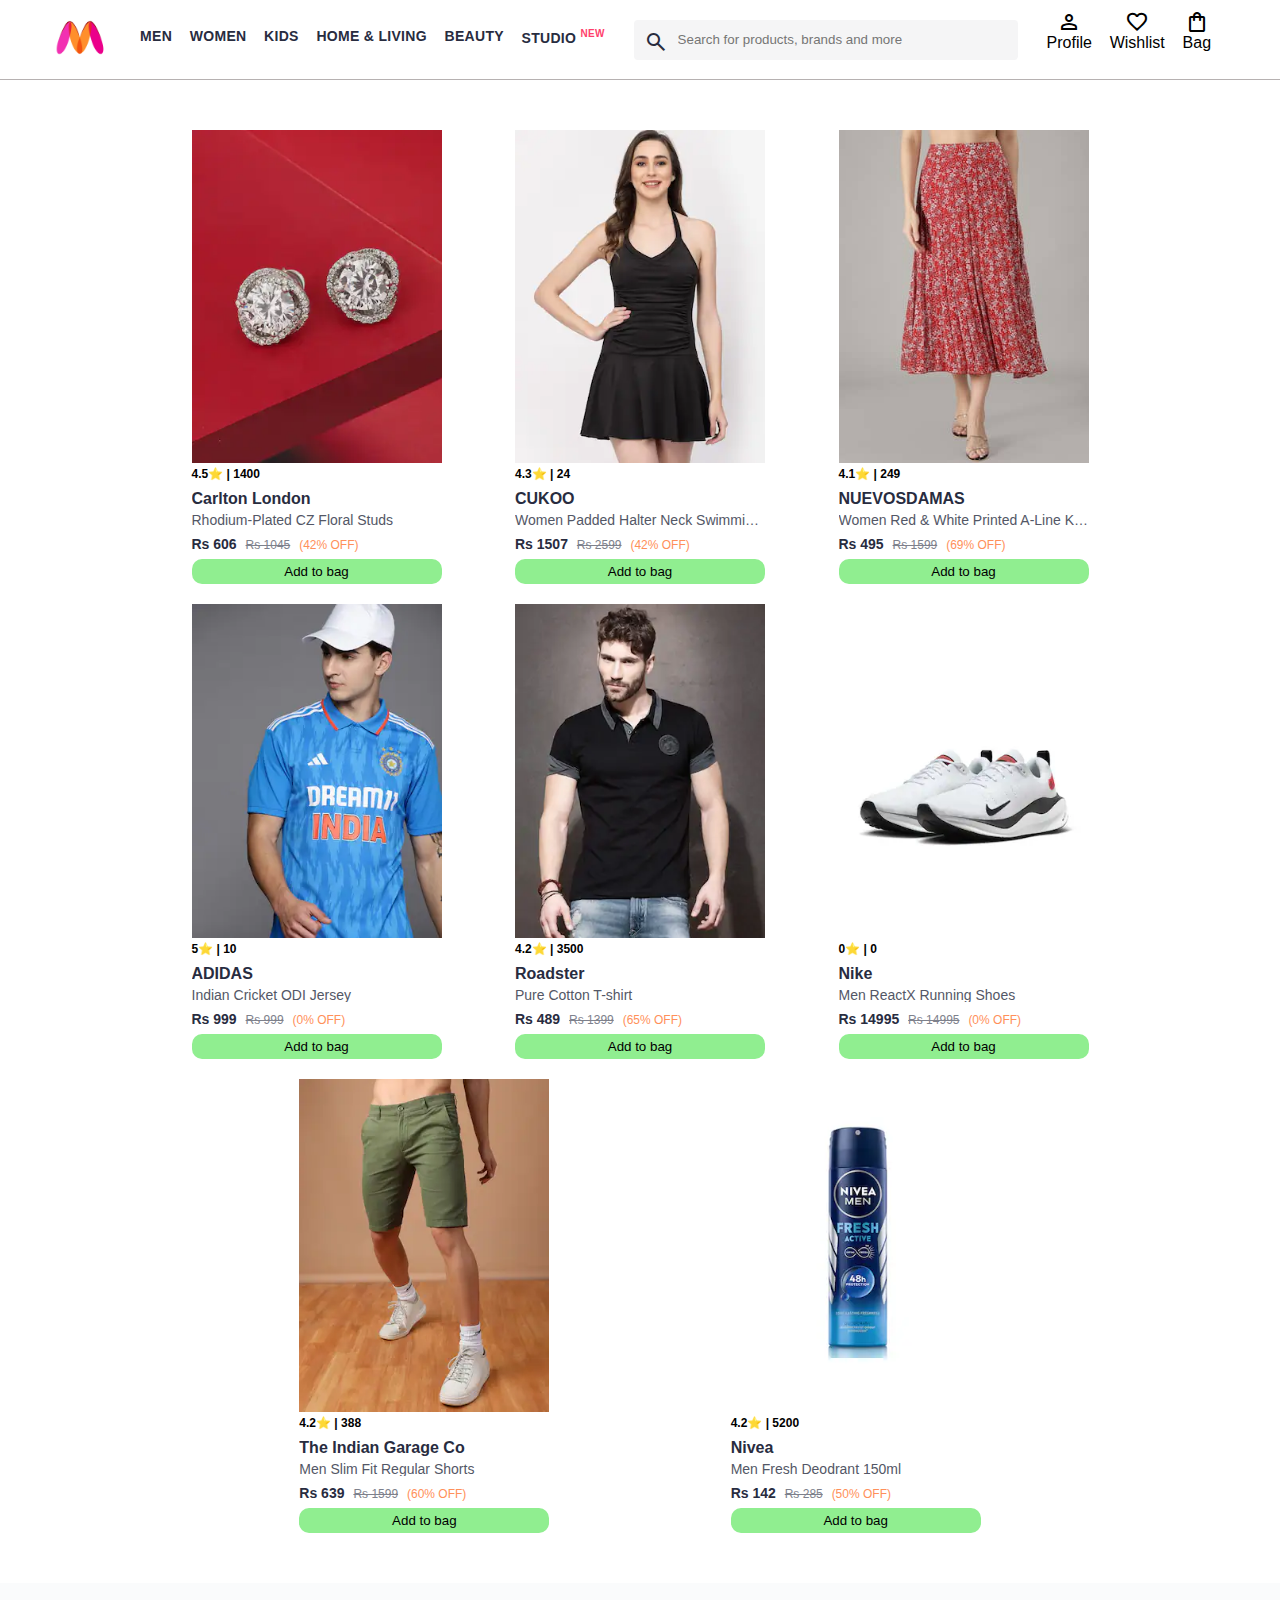
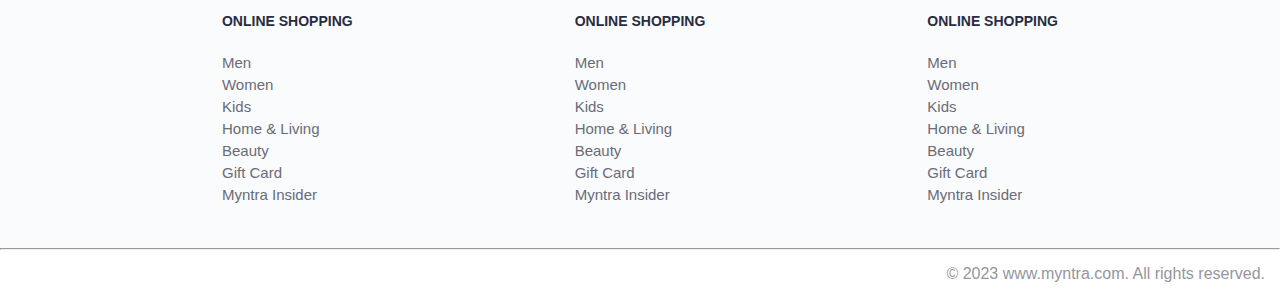
<file: index.html>
<!DOCTYPE html>
<html lang="en">
<head>
    <title>Myntra Functional Clone</title>
    <link rel="stylesheet" href="css/index.css">
    <link rel="stylesheet" href="https://fonts.googleapis.com/css2?family=Material+Symbols+Outlined:opsz,wght,FILL,GRAD@20..48,100..700,0..1,-50..200" />
</head>
<body>
    <header>
        <div class="logo_container">
            <a href="#"><img class="myntra_home" src="images/myntra_logo.webp" alt="Myntra Home"></a>
        </div>
        <nav class="nav_bar">
            <a href="#">Men</a>
            <a href="#">Women</a>
            <a href="#">Kids</a>
            <a href="#">Home & Living</a>
            <a href="#">Beauty</a>
            <a href="#">Studio <sup>New</sup></a>
        </nav>
        <div class="search_bar">
            <span class="material-symbols-outlined search_icon">search</span>
            <input class="search_input" placeholder="Search for products, brands and more">
        </div>
        <div class="action_bar">
            <div class="action_container">
                <span class="material-symbols-outlined action_icon">person</span>
                <span class="action_name">Profile</span>
            </div>

            <div class="action_container">
                <span class="material-symbols-outlined action_icon">favorite</span>
                <span class="action_name">Wishlist</span>
            </div>

            <a class="action_container" href="pages/bag.html">
                <span class="material-symbols-outlined action_icon">shopping_bag</span>
                <span class="action_name" >Bag</span>
                <span class="bagItemsCount">0</span>
            </a>
        </div>
    </header>
    <main>
        <div class="items_container">     
        </div>
    </main>
    <footer>
        <div class="footer_container">
            <div class="footer_column">
                <h3>ONLINE SHOPPING</h3>

                <a href="#">Men</a>
                <a href="#">Women</a>
                <a href="#">Kids</a>
                <a href="#">Home & Living</a>
                <a href="#">Beauty</a>
                <a href="#">Gift Card</a>
                <a href="#">Myntra Insider</a>
            </div>

            <div class="footer_column">
                <h3>ONLINE SHOPPING</h3>

                <a href="#">Men</a>
                <a href="#">Women</a>
                <a href="#">Kids</a>
                <a href="#">Home & Living</a>
                <a href="#">Beauty</a>
                <a href="#">Gift Card</a>
                <a href="#">Myntra Insider</a>
            </div>

            <div class="footer_column">
                <h3>ONLINE SHOPPING</h3>

                <a href="#">Men</a>
                <a href="#">Women</a>
                <a href="#">Kids</a>
                <a href="#">Home & Living</a>
                <a href="#">Beauty</a>
                <a href="#">Gift Card</a>
                <a href="#">Myntra Insider</a>
            </div>
        </div>
        <hr>

        <div class="copyright">
            © 2023 www.myntra.com. All rights reserved.
        </div>
    </footer>
    <script src="data/items.js"></script>
    <script src="script/Index.js"></script>
</body>
</html>
</file>
<file: css/index.css>
/***************** Item Page CSS **************************/
/*.action_container {
    text-decoration: none;
}
a.action_container:link {
    color:black;
}
.item-details {
    cursor: pointer;
    width: 250px;
    margin: 10px;
}
.stars {
    font-size: 12px;
    font-weight: 700;
    text-align: left;
}
.company {
    font-size: 18px;
    font-weight: 700;
    line-height: 1;
    color: #282c3f;
    margin-bottom: 6px;
    overflow: hidden;
    text-overflow: ellipsis;
    white-space: nowrap;
    margin-top: 20px;
}
.item-name {
    color: #535766;
    font-size: 16px;
    line-height: 1;
    margin-bottom: 0;
    margin-top: 0;
    overflow: hidden;
    text-overflow: ellipsis;
    white-space: nowrap;
    font-weight: 400;
    display: block;
}
.price-container {
    margin-top: 10px;
}
.current-price {
    font-size: 14px;
    font-weight: 700;
    color: #282c3f;
}
.original-price {
    text-decoration: line-through;
    color: #7e818c;
    font-weight: 400;
    margin-left: 5px;
    font-size: 12px;
}
.discount-percentage {
    color: #ff905a;
    font-weight: 400;
    font-size: 12px;
    margin-left: 5px;
}
.btn-bag {
    background-color: lightgreen;
    border: none;
    padding: 5px 15px;
    border-radius: 10px;
    width: 100%;
    margin-top: 7px;
    font-size: 20px;
    cursor: pointer;
}
.bag-items {
    background-color: #f16565;
    white-space: nowrap;
    text-align: center;
    line-height: 18px;
    padding: 0 6px;
    height: 18px;
    position: relative;
    border-radius: 50%;
    font-size: 12px;
    color: #fff;
    left: 13px;
    top: -44px;
    font-weight: 700;
    cursor: pointer;
}*/

* {
    margin: 0;
    padding: 0;
    font-family: Assistant,-apple-system,BlinkMacSystemFont,Segoe UI,Roboto,Helvetica,Arial,sans-serif;
    box-sizing: border-box;
}
header {
    display: flex;
    background-color: #ffffff;
    height: 80px;
    justify-content: space-between;
    align-items: center;
    border-bottom: 1px solid #b6b1b1;
}
.myntra_home {
    height: 45px;
}
.logo_container {
    margin-left: 4%;
}
.action_bar {
    margin-right: 4%;
}
.nav_bar {
    display: flex;
    min-width: 500px;
    justify-content: space-evenly;
}
.nav_bar a {
    font-size: 14px;
    letter-spacing: .3px;
    color: #282c3f;
    font-weight: 700;
    text-transform: uppercase;
    text-decoration: none;
    padding: 28px 0;
    border-bottom: 5px solid #ffffff;
}
.nav_bar a:hover {
    border-bottom: 4px solid #f54e77;
}

.nav_bar a sup {
    color: #ff3f6c;
    font-size: 10px;
}

.search_bar {
    height: 40px;
    min-width: 200px;
    width: 30%;
    display: flex;
    align-items: center;
}
.search_icon {
    box-sizing: content-box;
    height: 20px;
    padding: 10px;

    background-color: #f5f5f6;
    color: #282c3f;
    font-weight: 300;
    border-radius: 4px 0 0 4px;
}
.search_input {
    color: #696e79;
    background-color: #f5f5f6;
    flex-grow: 1;
    height: 40px;
    border: 0;
    border-radius: 0 4px 4px 0;
}

.action_bar {
    display: flex;
    min-width: 200px;
    justify-content: space-evenly;
}

.action_container {
    display: flex;
    flex-direction: column;
    align-items: center;
}

/* Main section */
.banner_container {
    margin: 40px 0;
}
.banner_image {
    width: 100%;
}

.category_heading {
    text-transform: uppercase;
    color: #3e4152;
    letter-spacing: .15em;
    font-size: 1.8em;
    margin: 50px 0 10px 30px;
    max-height: 5em;
    font-weight: 700;
}

.category-items , .items_container{
    width: 80%;
    margin: 40px 10%;
    display: flex;
    flex-wrap: wrap;
    justify-content: space-evenly;
}


.sale_item {
    width: 250px;
}

.footer_container {
    padding: 30px 0px 40px 0px;
    background: #FAFBFC;
    display: flex;
    justify-content: space-evenly;
}

.footer_column {
    display: flex;
    flex-direction: column;
}

.footer_column h3 {
    color: #282c3f;
    font-size: 14px;
    margin-bottom: 25px;
}

.footer_column a {
    color: #696b79;
    font-size: 15px;
    text-decoration: none;
    padding-bottom: 5px;
}

.copyright {
    color: #94969f;
    text-align: end;
    padding: 15px;
}
/* .items_container{
 margin:40px 10%;
} */
.item_container{
 width: 250px;
 margin: 10px;
 
}
.item_image{
 width: 100%;
}
.rating{
    font-size: 12px;
    font-weight: 700;
}
.company_name{
    margin-top: 10px;
    font-size: 16px;
    font-weight: 700;
    line-height: 1;
    color: #282c3f;
    margin-bottom: 6px;
    overflow: hidden;
    text-overflow: ellipsis;
    white-space: nowrap;
}
.item_name{
    color: #535766;
    font-size: 14px;
    line-height: 1;
    margin-bottom: 0;
    margin-top: 0;
    overflow: hidden;
    text-overflow: ellipsis;
    white-space: nowrap;
    font-weight: 400;
    display: block;
}
.price{
    font-size: 14px;
    line-height: 15px;
    color: #282c3f;
    white-space: nowrap;
    margin: 10px 0 6px;
    font-weight: 700;
}
.current_price{
    font-size: 14px;
    font-weight: 700;
    color: #282c3f;
}
.original_price{
    text-decoration: line-through;
    color: #7e818c;
    font-weight: 400;
    margin-left: 5px;
    font-size: 12px;
}
.discount_price{
    color: #ff905a;
    font-weight: 400;
    font-size: 12px;
    margin-left: 5px;
}
.btn-add-bag{
    width:100%;
    background-color: lightgreen;
    border: none;
    padding: 5px 15px;
    border-radius: 10px;
    cursor: pointer;
}
.bagItemsCount{
    background-color: #f16565;
    white-space: nowrap;
    text-align: center;
    line-height: 18px;
    padding: 0 6px;
    height: 18px;
    position: relative;
    border-radius: 50%;
    font-size: 12px;
    color: #fff;
    left: 13px;
    top: -44px;
    font-weight: 700;
    cursor: pointer;
}
.action_container {
    text-decoration: none;
}
a.action_container:link {
    color:black;
}
</file>
